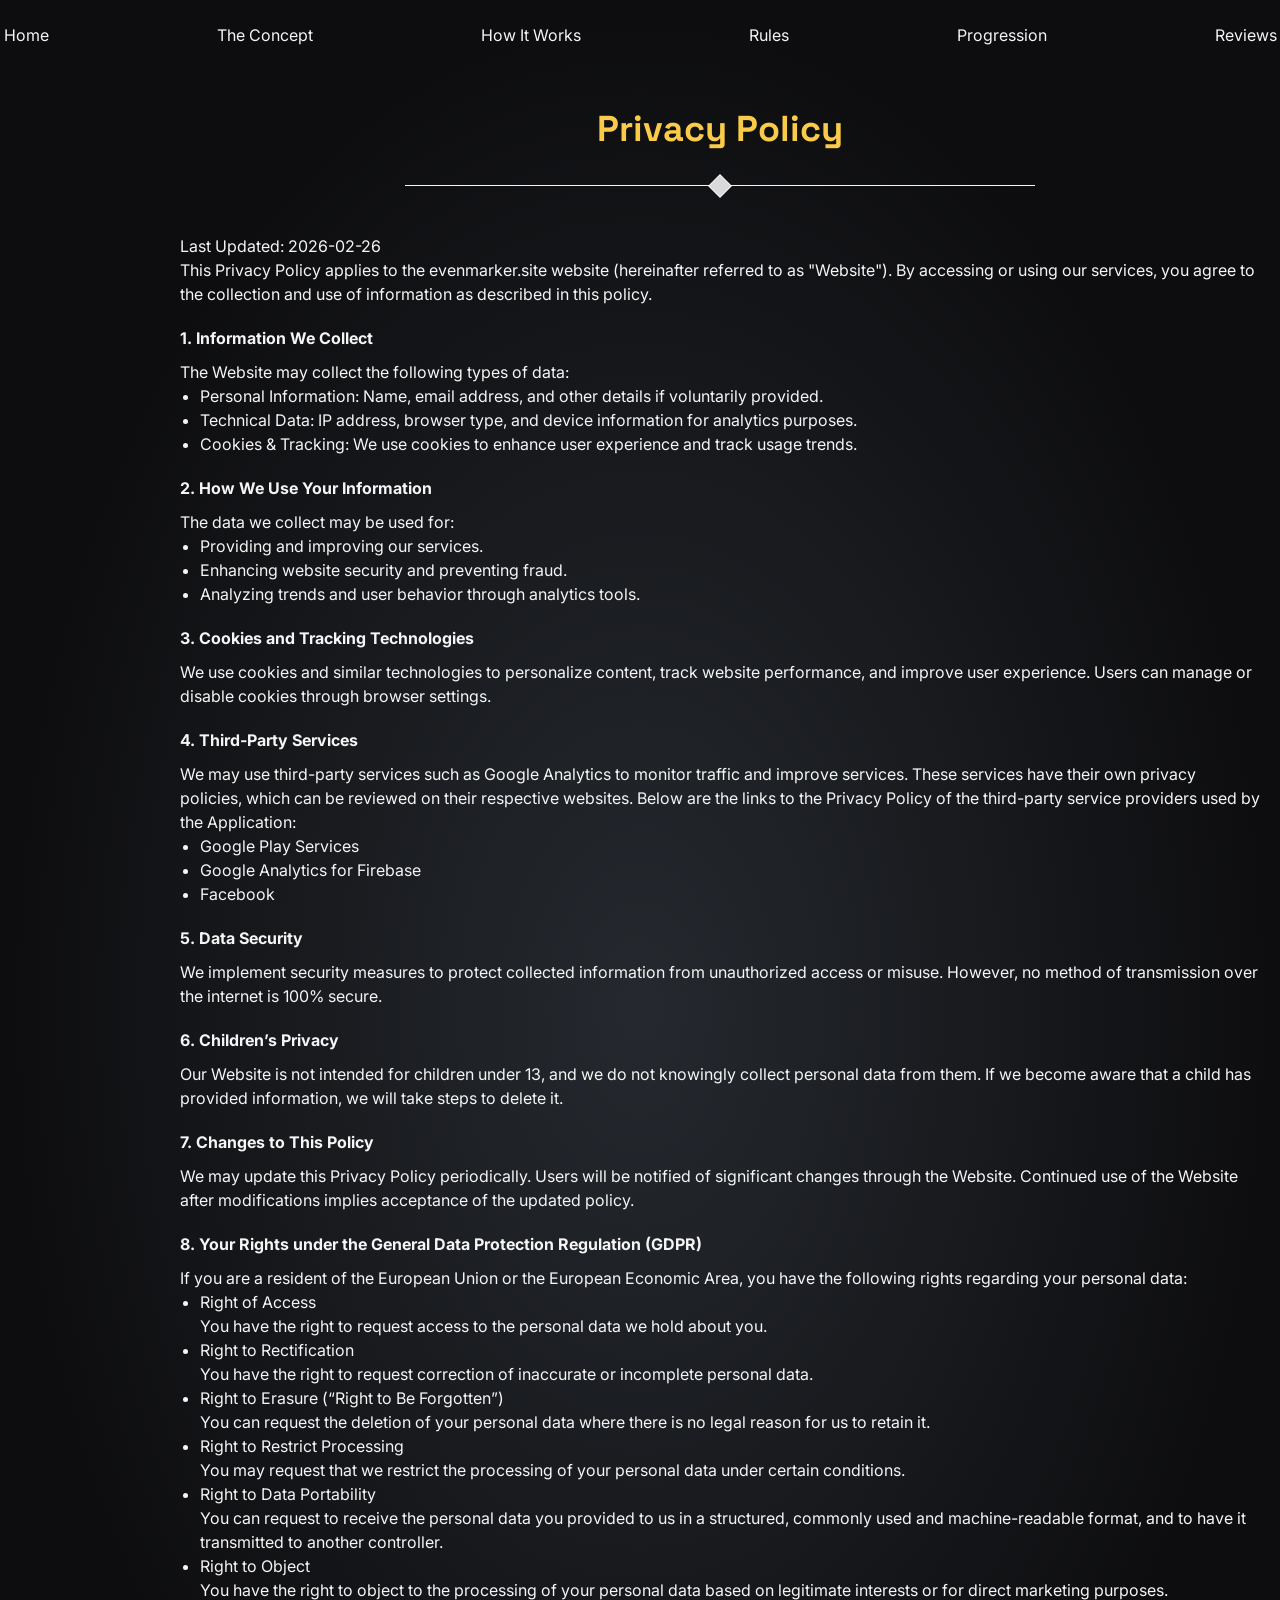
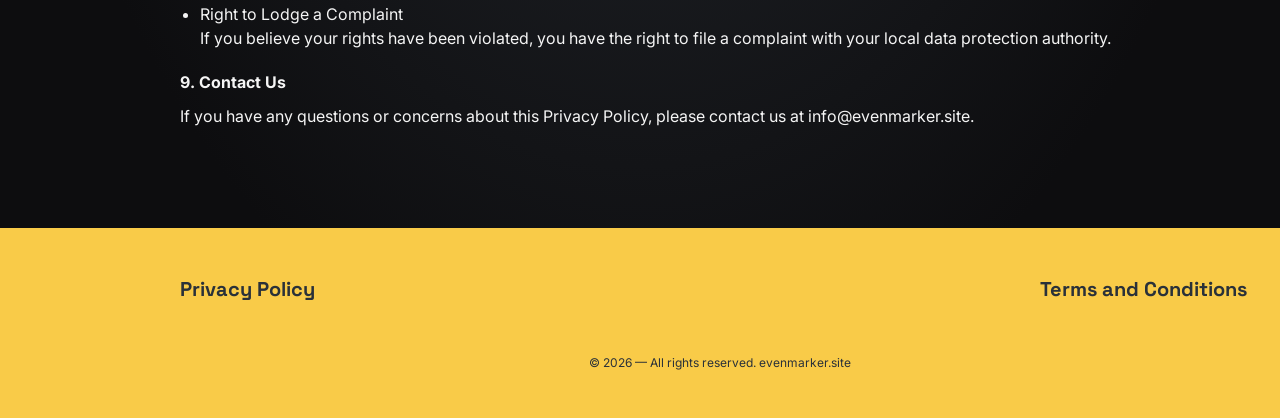
<file: policy.html>
<!doctype html>
<html lang="en">
  <head>
    <meta charset="UTF-8" />
    <meta name="viewport" content="width=device-width, initial-scale=1.0" />

    <title>Privacy Policy</title>
    <link rel="icon" href="img/Image 500.png" />

    <link rel="stylesheet" type="text/css" href="slick/slick.css" />
    <link rel="stylesheet" href="css/main.css" />
  </head>

  <body>
    <header class="o-g-header">
      <div class="o-g-header-background"></div>
      <nav class="o-g-navigation">
        <ul class="o-g-navigation-list">
          <li class="o-g-navigation-item">
            <a href="/" class="o-g-navigation-link">Home</a>
          </li>
          <li class="o-g-navigation-item">
            <a href="/#about" class="o-g-navigation-link">The Concept</a>
          </li>
          <li class="o-g-navigation-item">
            <a href="/#why" class="o-g-navigation-link">How It Works</a>
          </li>
          <li class="o-g-navigation-item">
            <a href="/#uniqueness" class="o-g-navigation-link">Rules</a>
          </li>

          <li class="o-g-navigation-item">
            <a href="/#how" class="o-g-navigation-link">Progression</a>
          </li>

          <li class="o-g-navigation-item">
            <a href="/#reviews" class="o-g-navigation-link">Reviews</a>
          </li>
        </ul>

        <div class="o-g-header-button-wrapper">
          <a href="/" class="o-g-policy-terms-header-icon-menu"> </a>

          <button type="button" class="o-g-header-icon-button" data-menu-button>
            <svg
              class="o-g-header-icon o-g-header-icon-menu"
              width="48"
              height="48"
              viewBox="0 0 48 48"
              fill="none"
              xmlns="http://www.w3.org/2000/svg"
            >
              <path
                d="M6 36V33H42V36H6ZM6 25.5V22.5H42V25.5H6ZM6 15V12H42V15H6Z"
                fill="#F9CB48"
              />
            </svg>

            <svg
              class="o-g-header-icon o-g-header-icon-close"
              width="48"
              height="48"
              viewBox="0 0 48 48"
              fill="none"
              xmlns="http://www.w3.org/2000/svg"
            >
              <path
                d="M12.8 38L10 35.2L21.2 24L10 12.8L12.8 10L24 21.2L35.2 10L38 12.8L26.8 24L38 35.2L35.2 38L24 26.8L12.8 38Z"
                fill="#F9CB48"
              />
            </svg>
          </button>
        </div>
      </nav>
    </header>

    <main>
      <section>
        <div class="o-g-policy-terms-container">
          <h1>Privacy Policy</h1>

          <img class="o-g-title-div" src="/img/Line.png" alt="Line" />

          <p>Last Updated: 2026-02-26</p>
          <p>
            This Privacy Policy applies to the evenmarker.site website
            (hereinafter referred to as "Website"). By accessing or using our
            services, you agree to the collection and use of information as
            described in this policy.
          </p>
          <h2>1. Information We Collect</h2>
          <p>The Website may collect the following types of data:</p>

          <ul>
            <li>
              Personal Information: Name, email address, and other details if
              voluntarily provided.
            </li>
            <li>
              Technical Data: IP address, browser type, and device information
              for analytics purposes.
            </li>
            <li>
              Cookies & Tracking: We use cookies to enhance user experience and
              track usage trends.
            </li>
          </ul>
          <h2>2. How We Use Your Information</h2>
          <p>The data we collect may be used for:</p>
          <ul>
            <li>Providing and improving our services.</li>
            <li>Enhancing website security and preventing fraud.</li>
            <li>Analyzing trends and user behavior through analytics tools.</li>
          </ul>
          <h2>3. Cookies and Tracking Technologies</h2>
          <p>
            We use cookies and similar technologies to personalize content,
            track website performance, and improve user experience. Users can
            manage or disable cookies through browser settings.
          </p>
          <h2>4. Third-Party Services</h2>
          <p>
            We may use third-party services such as Google Analytics to monitor
            traffic and improve services. These services have their own privacy
            policies, which can be reviewed on their respective websites. Below
            are the links to the Privacy Policy of the third-party service
            providers used by the Application:
          </p>
          <ul>
            <li>
              <a
                class="o-g-email-link"
                href="https://policies.google.com/privacy"
                target="_blank"
                rel=""
                >Google Play Services
              </a>
            </li>
            <li>
              <a
                class="o-g-email-link"
                href="https://firebase.google.com/support/privacy"
                target="_blank"
                rel=""
                >Google Analytics for Firebase
              </a>
            </li>
            <li>
              <a
                class="o-g-email-link"
                href="https://www.facebook.com/about/privacy/update/printable"
                target="_blank"
                rel=""
                >Facebook
              </a>
            </li>
          </ul>
          <h2>5. Data Security</h2>

          <p>
            We implement security measures to protect collected information from
            unauthorized access or misuse. However, no method of transmission
            over the internet is 100% secure.
          </p>

          <h2>6. Children’s Privacy</h2>
          <p>
            Our Website is not intended for children under 13, and we do not
            knowingly collect personal data from them. If we become aware that a
            child has provided information, we will take steps to delete it.
          </p>

          <h2>7. Changes to This Policy</h2>
          <p>
            We may update this Privacy Policy periodically. Users will be
            notified of significant changes through the Website. Continued use
            of the Website after modifications implies acceptance of the updated
            policy.
          </p>
          <h2>
            8. Your Rights under the General Data Protection Regulation (GDPR)
          </h2>
          <p>
            If you are a resident of the European Union or the European Economic
            Area, you have the following rights regarding your personal data:
          </p>
          <ul>
            <li>
              Right of Access <br />
              You have the right to request access to the personal data we hold
              about you.
            </li>
            <li>
              Right to Rectification <br />
              You have the right to request correction of inaccurate or
              incomplete personal data.
            </li>
            <li>
              Right to Erasure (“Right to Be Forgotten”) <br />
              You can request the deletion of your personal data where there is
              no legal reason for us to retain it.
            </li>
            <li>
              Right to Restrict Processing <br />
              You may request that we restrict the processing of your personal
              data under certain conditions.
            </li>
            <li>
              Right to Data Portability <br />You can request to receive the
              personal data you provided to us in a structured, commonly used
              and machine-readable format, and to have it transmitted to another
              controller.
            </li>
            <li>
              Right to Object <br />
              You have the right to object to the processing of your personal
              data based on legitimate interests or for direct marketing
              purposes.
            </li>
            <li>
              Right to Lodge a Complaint <br />
              If you believe your rights have been violated, you have the right
              to file a complaint with your local data protection authority.
            </li>
          </ul>

          <h2>9. Contact Us</h2>

          <p>
            If you have any questions or concerns about this Privacy Policy,
            please contact us at
            <a class="o-g-email-link" href="mailto:info@evenmarker.site"
              >info@evenmarker.site</a
            >.
          </p>
        </div>
      </section>
    </main>

    <footer class="o-g-footer" style="margin: auto; background: #f9cb48">
      <div class="o-g-footer-container">
        <div class="o-g-footer-wrapper">
          <a class="o-g-footer-text" href="/policy.html">Privacy Policy</a>
          <a class="o-g-footer-text" href="/terms.html"
            >Terms and Conditions
          </a>
        </div>
        <p class="o-g-footer-copyright">
          © 2026 — All rights reserved. evenmarker.site
        </p>
      </div>
    </footer>
    <script src="js/mobile-menu.js"></script>
  </body>
</html>
</file>
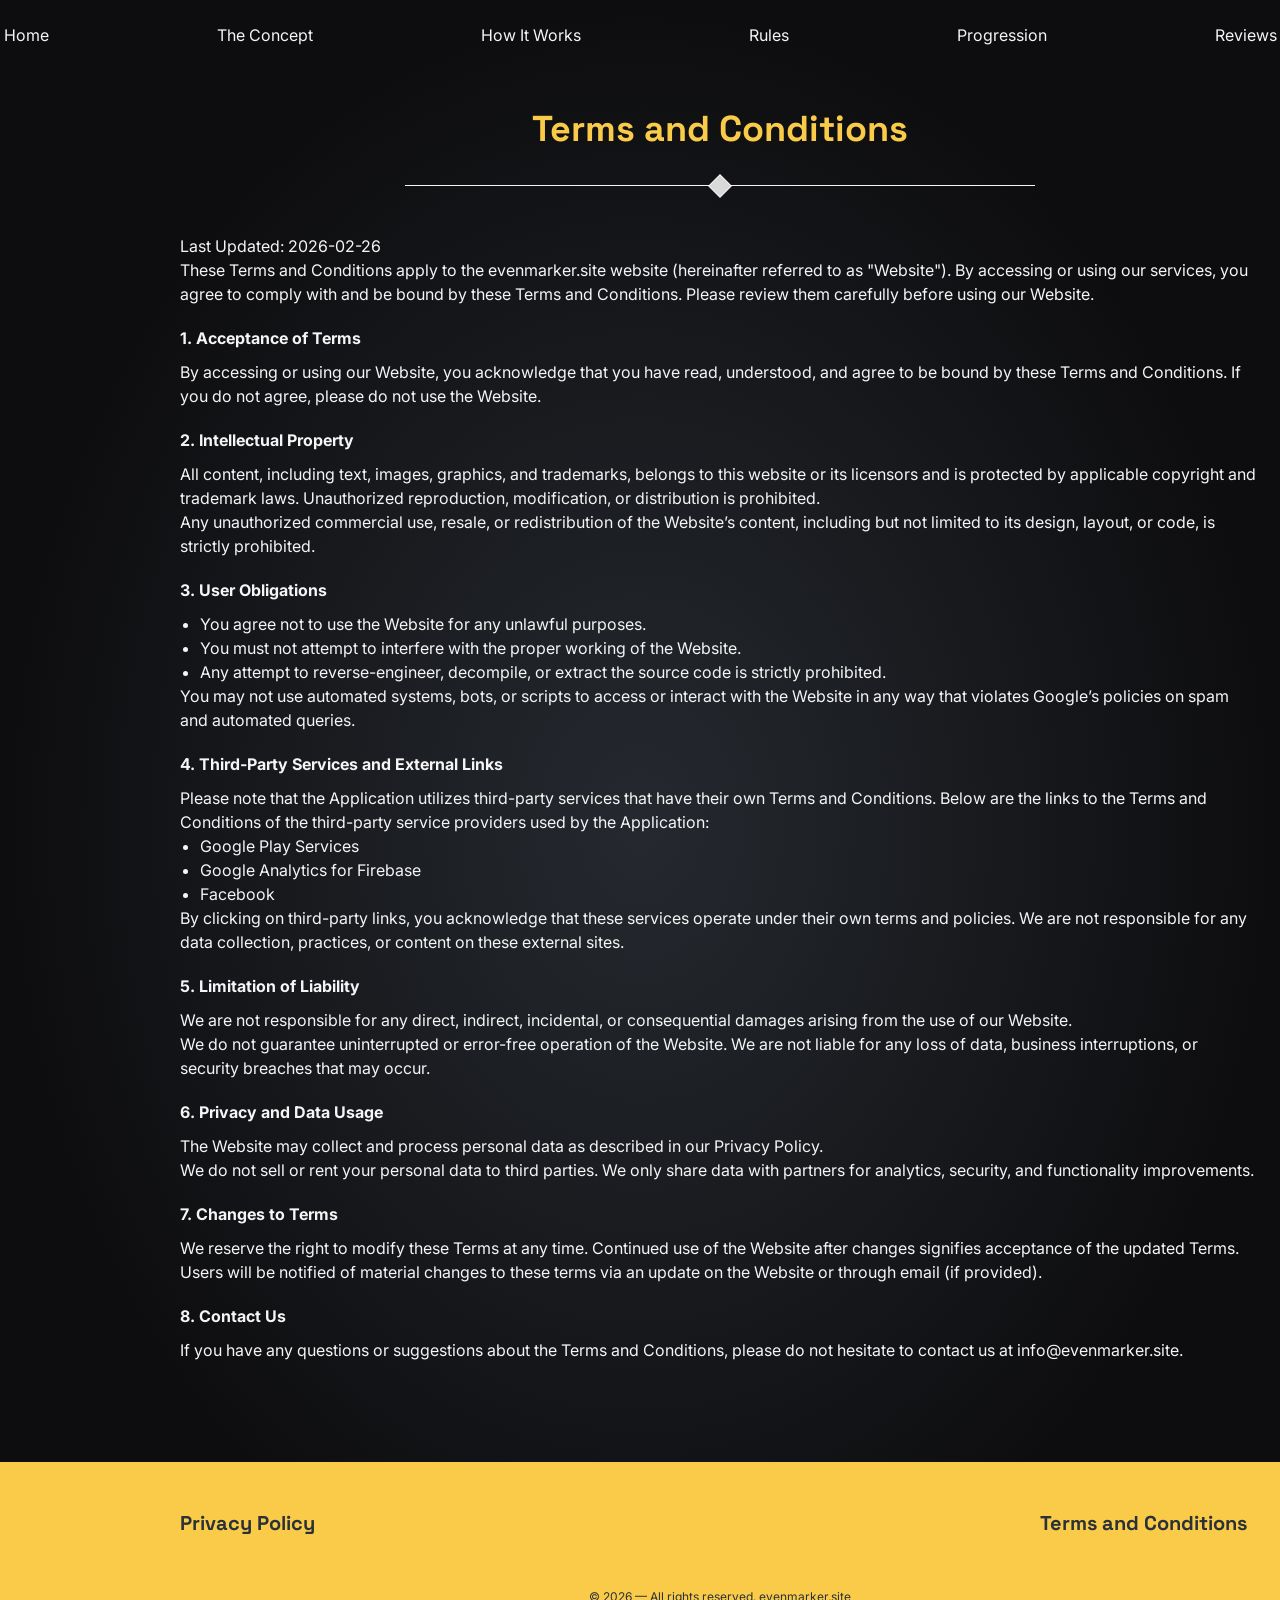
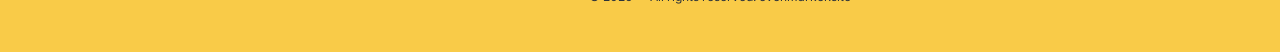
<file: terms.html>
<!doctype html>
<html lang="en">
  <head>
    <meta charset="UTF-8" />
    <meta name="viewport" content="width=device-width, initial-scale=1.0" />

    <title>Terms and Conditions</title>
    <link rel="icon" href="img/1.png" />

    <link rel="stylesheet" type="text/css" href="slick/slick.css" />
    <link rel="stylesheet" href="css/main.css" />
  </head>

  <body>
    <header class="o-g-header">
      <div class="o-g-header-background"></div>
      <nav class="o-g-navigation">
        <ul class="o-g-navigation-list">
          <li class="o-g-navigation-item">
            <a href="/" class="o-g-navigation-link">Home</a>
          </li>
          <li class="o-g-navigation-item">
            <a href="/#about" class="o-g-navigation-link">The Concept</a>
          </li>
          <li class="o-g-navigation-item">
            <a href="/#why" class="o-g-navigation-link">How It Works</a>
          </li>
          <li class="o-g-navigation-item">
            <a href="/#uniqueness" class="o-g-navigation-link">Rules</a>
          </li>

          <li class="o-g-navigation-item">
            <a href="/#how" class="o-g-navigation-link">Progression</a>
          </li>

          <li class="o-g-navigation-item">
            <a href="/#reviews" class="o-g-navigation-link">Reviews</a>
          </li>
        </ul>

        <div class="o-g-header-button-wrapper">
          <a href="/" class="o-g-policy-terms-header-icon-menu"> </a>

          <button type="button" class="o-g-header-icon-button" data-menu-button>
            <svg
              class="o-g-header-icon o-g-header-icon-menu"
              width="48"
              height="48"
              viewBox="0 0 48 48"
              fill="none"
              xmlns="http://www.w3.org/2000/svg"
            >
              <path
                d="M6 36V33H42V36H6ZM6 25.5V22.5H42V25.5H6ZM6 15V12H42V15H6Z"
                fill="#F9CB48"
              />
            </svg>

            <svg
              class="o-g-header-icon o-g-header-icon-close"
              width="48"
              height="48"
              viewBox="0 0 48 48"
              fill="none"
              xmlns="http://www.w3.org/2000/svg"
            >
              <path
                d="M12.8 38L10 35.2L21.2 24L10 12.8L12.8 10L24 21.2L35.2 10L38 12.8L26.8 24L38 35.2L35.2 38L24 26.8L12.8 38Z"
                fill="#F9CB48"
              />
            </svg>
          </button>
        </div>
      </nav>
    </header>
    <main>
      <section>
        <div class="o-g-policy-terms-container">
          <h1>Terms and Conditions</h1>
          <img class="o-g-title-div" src="/img/Line.png" alt="Line" />
          <p>Last Updated: 2026-02-26</p>
          <p>
            These Terms and Conditions apply to the evenmarker.site website
            (hereinafter referred to as "Website"). By accessing or using our
            services, you agree to comply with and be bound by these Terms and
            Conditions. Please review them carefully before using our Website.
          </p>
          <h2>1. Acceptance of Terms</h2>
          <p>
            By accessing or using our Website, you acknowledge that you have
            read, understood, and agree to be bound by these Terms and
            Conditions. If you do not agree, please do not use the Website.
          </p>
          <h2>2. Intellectual Property</h2>
          <p>
            All content, including text, images, graphics, and trademarks,
            belongs to this website or its licensors and is protected by
            applicable copyright and trademark laws. Unauthorized reproduction,
            modification, or distribution is prohibited. <br />Any unauthorized
            commercial use, resale, or redistribution of the Website’s content,
            including but not limited to its design, layout, or code, is
            strictly prohibited.
          </p>
          <h2>3. User Obligations</h2>
          <ul>
            <li>You agree not to use the Website for any unlawful purposes.</li>
            <li>
              You must not attempt to interfere with the proper working of the
              Website.
            </li>
            <li>
              Any attempt to reverse-engineer, decompile, or extract the source
              code is strictly prohibited.
            </li>
          </ul>
          <p>
            You may not use automated systems, bots, or scripts to access or
            interact with the Website in any way that violates Google’s policies
            on spam and automated queries.
          </p>

          <h2>4. Third-Party Services and External Links</h2>
          <p>
            Please note that the Application utilizes third-party services that
            have their own Terms and Conditions. Below are the links to the
            Terms and Conditions of the third-party service providers used by
            the Application:
          </p>
          <ul>
            <li>
              <a
                class="o-g-email-link"
                href="https://policies.google.com/privacy"
                target="_blank"
                rel=""
                >Google Play Services
              </a>
            </li>
            <li>
              <a
                class="o-g-email-link"
                href="https://firebase.google.com/support/privacy"
                target="_blank"
                rel=""
                >Google Analytics for Firebase
              </a>
            </li>
            <li>
              <a
                class="o-g-email-link"
                href="https://www.facebook.com/about/privacy/update/printable"
                target="_blank"
                rel=""
                >Facebook
              </a>
            </li>
          </ul>

          <p>
            By clicking on third-party links, you acknowledge that these
            services operate under their own terms and policies. We are not
            responsible for any data collection, practices, or content on these
            external sites.
          </p>
          <h2>5. Limitation of Liability</h2>
          <p>
            We are not responsible for any direct, indirect, incidental, or
            consequential damages arising from the use of our Website. <br />
            We do not guarantee uninterrupted or error-free operation of the
            Website. We are not liable for any loss of data, business
            interruptions, or security breaches that may occur.
          </p>
          <h2>6. Privacy and Data Usage</h2>
          <p>
            The Website may collect and process personal data as described in
            our
            <a class="o-g-email-link" href="/policy.html">Privacy Policy</a>.
            <br />We do not sell or rent your personal data to third parties. We
            only share data with partners for analytics, security, and
            functionality improvements.
          </p>
          <h2>7. Changes to Terms</h2>
          <p>
            We reserve the right to modify these Terms at any time. Continued
            use of the Website after changes signifies acceptance of the updated
            Terms. <br />
            Users will be notified of material changes to these terms via an
            update on the Website or through email (if provided).
          </p>

          <h2>8. Contact Us</h2>
          <p>
            If you have any questions or suggestions about the Terms and
            Conditions, please do not hesitate to contact us at

            <a class="o-g-email-link" href="mailto:info@evenmarker.site"
              >info@evenmarker.site</a
            >.
          </p>
        </div>
      </section>
    </main>
    <footer class="o-g-footer" style="margin: auto; background: #f9cb48">
      <div class="o-g-footer-container">
        <div class="o-g-footer-wrapper">
          <a class="o-g-footer-text" href="/policy.html">Privacy Policy</a>
          <a class="o-g-footer-text" href="/terms.html"
            >Terms and Conditions
          </a>
        </div>
        <p class="o-g-footer-copyright">
          © 2026 — All rights reserved. evenmarker.site
        </p>
      </div>
    </footer>
    <script src="js/mobile-menu.js"></script>
  </body>
</html>
</file>
<file: css/main.css>
@import url("https://fonts.googleapis.com/css2?family=Inter:ital,opsz,wght@0,14..32,100..900;1,14..32,100..900&family=Space+Grotesk:wght@300..700&display=swap");

*,
*::before,
*::after {
  box-sizing: border-box;
}
html {
  scroll-behavior: smooth;
}

body {
  margin: 0;
  background: radial-gradient(50% 50% at 50% 50%, #25292f 0%, #0d0d0f 100%);

  color: #f5f5f5;
}

h1,
h2,
h3,
h4,
h5,
h6,
p {
  margin: 0;
}

ul,
ol {
  margin: 0;
  padding: 0;
  list-style: none;
}
dl,
dt,
dd {
  margin: 0;
  padding: 0;
}
img {
  display: block;
  height: auto;
}
figure {
  margin: 0;
  padding: 0;
  border: 0;
}
.list {
  list-style: none;
}

button,
a {
  cursor: pointer;
}

.button:hover {
  scale: 120%;
}

.o-g-header.is-open .o-g-header-background {
  left: 0;
}
.o-g-header-button-wrapper {
  margin-left: auto;
}
.o-g-header-icon {
  display: none;
}

.o-g-header-icon-button {
  display: -webkit-box;
  display: -ms-flexbox;
  display: flex;
  background-color: transparent;
  border: none;
  border-radius: 50%;
}
.o-g-navigation-list.is-open {
  right: 0;
}
.o-g-header-icon-menu {
  display: block;
}

.o-g-header-icon-button.is-open .o-g-header-icon-menu {
  display: none;
}

.o-g-header-icon-button.is-open .o-g-header-icon-close {
  display: block;
}

.o-g-header {
  position: fixed;
  width: 100%;
  z-index: 5;
  transition: background-color 0.3s ease;
  background: transparent;
  display: flex;
  height: auto;
}

.o-g-header-background {
  position: absolute;
  top: 0;
  right: 0;
  bottom: 0;
  left: 100%;
  z-index: -1;
  transition: left 0.3s ease;
  background: #2a3139;
}
.o-g-header.is-open .o-g-header-background {
  left: 0;
}
.o-g-header-button-wrapper {
  margin-right: auto;
  display: flex;
  align-items: center;
  justify-content: space-between;
}

.o-g-header-icon-menu {
  display: block;
}

.o-g-header-icon-button.is-open .o-g-header-icon-menu {
  display: none;
}

.o-g-header-icon-button.is-open .o-g-header-icon-close {
  display: block;
}

.o-g-navigation {
  display: -ms-flexbox;
  -webkit-box-orient: vertical;
  -webkit-box-direction: normal;
  -ms-flex-direction: column;
  flex-direction: column;
  -webkit-box-align: center;
  -ms-flex-align: center;
  align-items: center;
  -webkit-box-flex: 1;
  -ms-flex: 1;
  flex: 1;
  padding: 42px 42px 0 0;
  position: relative;
}

.o-g-navigation-list {
  display: flex;
  flex-direction: column;
  align-items: center;
  position: absolute;
  top: 100%;
  right: -100%;
  width: 100%;
  height: auto;
  transition: 0.3s;
  z-index: 999;
  gap: 26px;
  padding: 150px 32px;
  background: #2a3139;
}

.o-g-navigation-list.is-open {
  right: 0;
}

.o-g-navigation-link {
  transition: all 0.3s ease-in-out;
  text-decoration: none;
  color: #f5f5f5;
  font-family: Inter;
  font-weight: 400;
  font-style: Regular;
  font-size: 16px;
  leading-trim: NONE;
  line-height: 150%;
  letter-spacing: 0%;
}

.o-g-navigation-link:hover,
.o-g-navigatioт-link:focus {
  color: #f9cb48;
}

.o-g-header.is-open {
  background-color: transparent;
}

.o-g-navigation-img {
  display: none;
}

@media screen and (min-width: 1193px) {
  .o-g-navigation-img {
    display: block;
  }
  .o-g-policy-terms-header-icon-menu {
    display: none;
  }
  .o-g-header-button-wrapper {
    display: none;
  }
  .o-g-header {
    width: 100%;
    height: 70px;
    padding: 0;
    display: flex;
    align-items: center;
    justify-content: center;
    z-index: 1000;
  }

  .o-g-header-icon-button {
    display: none;
  }
  .o-g-navigation {
    display: flex;
    flex-direction: row;
    flex: 1;
    padding: 0;
    width: 1440px;
    padding: 0 80px;
    margin: auto;
  }

  .o-g-navigation-list {
    background-color: transparent;
    flex-direction: row;
    display: flex;
    position: static;
    width: 1440px;
    margin: auto;
    padding-block: 0;
    flex: 1;
    gap: 168px;
    height: 0px;
    display: flex;
    justify-content: center;
    align-items: center;
    justify-content: center;
    padding: 0;
  }

  .o-g-navigation-link {
    font-family: Inter;
    font-weight: 400;
    font-style: Regular;
    font-size: 16px;
    leading-trim: NONE;
    line-height: 150%;
    letter-spacing: 0%;
    text-wrap: nowrap;
  }

  .o-g-navigation-link:hover,
  .o-g-navigation-link:focus {
  }

  .o-g-navigation-item-desk {
    display: none;
  }
}

.o-g-home {
  width: 375px;
  height: 641px;
  background-repeat: no-repeat;
  background-size: cover;
  background-position: center;
  background-image: url("/img/Frame\ 59.png");
  margin: auto;
}
.o-g-home-container {
  width: 375px;
  padding: 214px 20px 0px;
  margin: auto;
}

.o-g-home-title-img {
  width: 335px;
}

@media screen and (min-width: 1193px) {
  .o-g-home {
    width: auto;
    height: 820px;
    background-image: url("/img/Home.png");
  }
  .o-g-home-container {
    width: 1440px;
    padding: 290px 80px 0px;
  }

  .o-g-home-title-img {
    width: 630px;
  }
}
.o-g-about {
  margin: auto;
  width: 375px;
  padding-top: 162px;
}
.o-g-about-container {
  width: 375px;
  height: 963px;
  background-repeat: no-repeat;
  background-size: cover;
  background-position: center;
  background-image: url("/img/The\ concept.png");
  padding: 0px 20px 0px;
  margin: auto;
}
.o-g-about-title {
  font-family: Space Grotesk;
  font-weight: 700;
  font-style: Bold;
  font-size: 36px;
  leading-trim: NONE;
  line-height: 150%;
  letter-spacing: 0%;
  text-align: center;
  color: #f9cb48;
}
.o-g-aboutlist {
  padding-top: 388px;
  display: flex;
  flex-direction: column;
  gap: 22px;
}
.o-g-about-text {
  font-family: Space Grotesk;
  font-weight: 700;
  font-style: Bold;
  font-size: 20px;
  leading-trim: NONE;
  line-height: 150%;
  letter-spacing: 0%;
  color: #dd5050;
}
.o-g-about-lists {
  display: flex;
  flex-direction: column;
  gap: 8px;
  padding-top: 16px;
}
.o-g-about-item {
  display: flex;
  gap: 4px;
  font-family: Inter;
  font-weight: 400;
  font-style: Regular;
  font-size: 16px;
  leading-trim: NONE;
  line-height: 150%;
  letter-spacing: 0%;
}
.o-g-about-img {
  width: 28px;
  height: 28px;
}
@media screen and (min-width: 1193px) {
  .o-g-about {
    margin: auto;
    width: 1440px;
    padding: 140px 175px 0;
  }
  .o-g-about-container {
    width: 1090px;
    height: 527px;

    background-image: url("/img/The\ concept\ \(1\).png");
    padding: 0px;
    margin: auto;
  }
  .o-g-about-title {
    font-family: Space Grotesk;
    font-weight: 700;
    font-style: Bold;
    font-size: 36px;
    leading-trim: NONE;
    line-height: 150%;
    letter-spacing: 0%;
    text-align: center;
  }
  .o-g-aboutlist {
    padding: 72px 0;
    display: flex;
    flex-direction: row;
    align-items: center;
    gap: 454px;
  }

  .o-g-about-lists {
    display: flex;
    flex-direction: column;
    gap: 8px;
    padding-top: 16px;
  }
  .o-g-aboutlist-item {
    width: 305px;
  }
}

.o-g-why-container {
  width: 375px;
  margin: auto;
  padding: 80px 20px 0;
}

.o-g-why-item {
  margin: 0 10px;
  width: 198px;
  height: 283px;
  background: #2a3139;

  border-radius: 4px;
  padding: 12px;
  background-image: url("/img/why/Container.png");
}
.o-g-why-img {
  width: 173px;
}

.o-g-why-text {
  font-family: Inter;
  font-weight: 400;
  font-style: Regular;
  font-size: 16px;
  leading-trim: NONE;
  line-height: 150%;
  letter-spacing: 0%;
  text-align: center;
  color: #f5f5f5;
  padding-top: 13px;
}

@media screen and (min-width: 1193px) {
  .o-g-why-container {
    width: 1440px;
    padding: 140px 76px 0;
  }
}

.o-g-uniqueness-container {
  margin: auto;
  width: 375px;
  padding: 80px 20px 0;
}
.o-g-uniqueness-list {
  display: flex;
  flex-direction: column;
  gap: 20px;
}
.o-g-uniqueness-item {
  width: 335px;
  height: 104px;
  padding: 12px;
  background-image: url("/img/Container\ \(1\).png");
}

.o-g-uniqueness-item-w {
  width: 335px;
  height: 128px;

  background-image: url("/img/Container\ \(2\).png");
}
.o-g-uniqueness-text-bold {
  font-family: Space Grotesk;
  font-weight: 700;
  font-style: Bold;
  font-size: 20px;
  leading-trim: NONE;
  line-height: 150%;
  letter-spacing: 0%;
  text-align: center;
  color: #dd5050;
}
.o-g-uniqueness-text {
  font-family: Inter;
  font-weight: 400;
  font-style: Regular;
  font-size: 16px;
  leading-trim: NONE;
  line-height: 150%;
  letter-spacing: 0%;
  text-align: center;
}

@media screen and (min-width: 1193px) {
  .o-g-uniqueness-container {
    margin: auto;
    width: auto;
    padding: 0px;
    padding-top: 140px;
  }
  .o-g-uniqueness-lists {
    height: 516px;
    width: auto;
    margin-top: -90px;
    background-repeat: no-repeat;
    background-size: cover;
    background-position: center;
    background-image: url("/img/2.png");
    padding-top: 78px;
  }
  .o-g-uniqueness-list {
    width: 1280px;
    height: 324px;
    margin: auto;

    position: relative;
  }
  .o-g-uniqueness-item {
    position: absolute;
    top: 110px;
    left: 0;
  }

  .o-g-uniqueness-item-w {
    top: 0;
    left: 467px;
  }
  .o-g-uniqueness-item-e {
    top: 220px;
    left: 467px;
  }
  .o-g-uniqueness-item-r {
    top: 110px;
    left: 934px;
  }
}

.o-g-how-container {
  margin: auto;
  width: 375px;
  padding: 80px 20px 0;
}
.o-g-how-list {
  display: flex;
  flex-direction: column;
  gap: 21px;
}

.o-g-how-item {
  width: 335px;
  height: 406px;
  padding: 22px;

  background-image: url("/img/Container\ \(3\).png");
}

.o-g-how-img {
  width: 291px;
}

.o-g-how-text-bold {
  padding-top: 20px;
  font-family: Space Grotesk;
  font-weight: 700;
  font-style: Bold;
  font-size: 20px;
  leading-trim: NONE;
  line-height: 150%;
  letter-spacing: 0%;
  text-align: center;
  color: #dd5050;
}
.o-g-how-lists {
  display: flex;
  padding-top: 9px;
  flex-direction: column;
  gap: 8px;
}
.o-g-how-text {
  gap: 8px;
  display: flex;
  font-family: Inter;
  font-weight: 400;
  font-style: Regular;
  font-size: 16px;
  leading-trim: NONE;
  line-height: 150%;
  letter-spacing: 0%;
  padding: 0 36px;
}

@media screen and (min-width: 1193px) {
  .o-g-how-container {
    margin: auto;
    width: 1440px;
    padding: 34px 80px 0;
  }
  .o-g-how-list {
    display: flex;
    flex-direction: row;
    gap: 20px;
  }

  .o-g-how-item {
    width: 413px;
    height: 435px;

    padding: 22px;

    background-image: url("/img/Frame\ 52.png");
  }

  .o-g-how-img {
    width: 369px;
  }

  .o-g-how-text {
    padding: 0 75px;
  }
}

.o-g-reviews-container {
  margin: auto;
  padding: 80px 16px;
  width: 375px;
}
.o-g-reviews-image {
  width: 375px;
  height: 67px;
  margin-left: -20px;
}
.o-g-reviews-list {
  margin: auto;
  padding-bottom: 22px;
}

.o-g-reviews-item {
  margin: 0 10px;
  width: 305px;
  height: 314px;
  padding-top: 28px;
  padding-right: 22px;
  padding-bottom: 28px;
  padding-left: 22px;
  background-image: url("/img/reviews/Review\ Card.png");
}

.o-g-reviews-item-top {
  display: flex;
  gap: 12px;
  align-items: center;
}
.o-g-reviews-img {
  width: 72px;
  height: 72px;
}
.o-g-reviews-text-bold {
  font-family: Space Grotesk;
  font-weight: 700;
  font-style: Bold;
  font-size: 20px;
  leading-trim: NONE;
  line-height: 150%;
  letter-spacing: 0%;
  color: #f9cb48;
}

.o-g-reviews-text {
  font-family: Inter;
  font-weight: 400;
  font-style: Regular;
  font-size: 16px;
  leading-trim: NONE;
  line-height: 150%;
  letter-spacing: 0%;
  color: #f8f4e3;
  padding-top: 18px;
}

@media screen and (min-width: 1193px) {
  .o-g-reviews-container {
    margin: auto;
    padding: 140px 0px 140px;
    width: auto;
  }
  .o-g-reviews-image {
    width: 100%;
    height: 259px;
    margin: 0;
    background-image: url("/img/Frame-59.png");
    background-repeat: no-repeat;
    background-size: cover;
    background-position: center;
  }
  .o-g-reviews-list {
    padding: 0 80px 24px;
  }
}

.o-g-gallery-button-container {
  display: none;
}
@media screen and (min-width: 1193px) {
  .o-g-gallery-button-container {
    display: flex;
    align-items: center;
    justify-content: center;
    gap: 20px;
  }

  .o-g-gallery-button {
    background-color: transparent;
    border: none;
    padding: 0;
    -webkit-transition: scale 0.3s ease;
    transition: scale 0.3s ease;
  }
  .o-g-gallery-button-icon {
    width: 36px;
  }
  .o-g-gallery-button:hover {
    scale: 120%;
  }
}

.o-g-policy-terms-container {
  padding: 126px 20px 80px;
  width: 375px;
  margin: auto;
  font-family: Inter;
  font-weight: 400;
  font-style: Regular;
  font-size: 16px;
  leading-trim: NONE;
  line-height: 150%;
  letter-spacing: 0%;
}

.o-g-policy-terms-container h1 {
  font-family: Space Grotesk;
  font-weight: 700;
  font-style: Bold;
  font-size: 36px;
  leading-trim: NONE;
  line-height: 150%;
  letter-spacing: 0%;
  text-align: center;
  color: #f9cb48;
}
.o-g-title-div {
  width: 335px;

  height: 22.607799530029297px;
  margin: 18px 0 28px;
}
.o-g-policy-terms-container h2 {
  margin: 20px 0 10px;
  font-family: Inter;
  font-weight: 700;
  font-style: Bold;
  font-size: 16px;
  leading-trim: NONE;
  line-height: 150%;
  letter-spacing: 0%;
}
.o-g-policy-terms-container ul {
  list-style-type: disc;
  margin-left: 20px;
}

.o-g-email-link {
  color: inherit;
  text-decoration: none;
}
@media screen and (min-width: 1193px) {
  .o-g-policy-terms-container {
    padding: 102px 180px 100px;
    width: 1440px;
  }
  .o-g-policy-terms-container h1 {
    font-family: Space Grotesk;
    font-weight: 700;
    font-style: Bold;
    font-size: 36px;
    leading-trim: NONE;
    line-height: 150%;
    letter-spacing: 0%;
    text-align: center;
  }
  .o-g-title-div {
    content: url("/img/Line\ \(1\).png");
    width: 630px;
    height: 24px;

    margin: 18px auto 36px;
  }
}

.o-g-footer-container {
  width: 375px;
  padding: 45px 20px;
  margin: auto;
  display: flex;
  flex-direction: column;

  gap: 34px;
}

.o-g-footer-wrapper {
  display: flex;
  flex-direction: column;
  gap: 16px;
}

.o-g-footer-text {
  text-decoration: none;
  color: #2a3139;
  font-family: Space Grotesk;
  font-weight: 700;
  font-style: Bold;
  font-size: 20px;
  leading-trim: NONE;
  line-height: 150%;
  letter-spacing: 0%;
}

.o-g-footer-copyright {
  font-family: Inter;
  font-weight: 400;
  font-style: Regular;
  font-size: 12px;
  leading-trim: NONE;
  line-height: 150%;
  letter-spacing: 0%;
  color: #2a3139;
}

@media screen and (min-width: 1193px) {
  .o-g-footer-container {
    width: 1440px;
    padding: 46px 180px;

    gap: 50px;
  }

  .o-g-footer-wrapper {
    display: flex;
    flex-direction: row;

    gap: 725px;
  }

  .o-g-footer-text {
    font-family: Space Grotesk;
    font-weight: 700;
    font-style: Bold;
    font-size: 20px;
    leading-trim: NONE;
    line-height: 150%;
    letter-spacing: 0%;
  }

  .o-g-footer-copyright {
    font-family: Inter;
    font-weight: 400;
    font-style: Regular;
    font-size: 12px;
    leading-trim: NONE;
    line-height: 150%;
    letter-spacing: 0%;
    text-align: center;
  }
}

.o-g-cookie-popup {
  position: fixed;
  bottom: 10px;
  width: 375px;
  padding: 38px 21px 98px;
  background: #f9cb48;

  z-index: 1000;
  display: none;
}

.o-g-cookie-popup-text-two {
  font-family: Inter;
  font-weight: 400;
  font-style: Regular;
  font-size: 16px;
  leading-trim: NONE;
  line-height: 150%;
  letter-spacing: 0%;
  text-align: center;
  vertical-align: middle;

  color: #25292f;
}

.o-g-cookie-button-container {
  padding: 24px 0 0;
  margin: auto;
  display: flex;
  flex-direction: column;
  align-items: center;
  justify-content: center;
  gap: 24px;
}

.o-g-cookie-button {
  width: 295px;
  height: 78px;
  border-radius: 4px;
  padding-top: 24px;
  padding-right: 48px;
  padding-bottom: 24px;
  padding-left: 48px;
  border-width: 1px;
  border: 1px solid #0d0d0f;
  font-family: Space Grotesk;
  font-weight: 700;
  font-style: Bold;
  font-size: 20px;
  leading-trim: NONE;
  line-height: 150%;
  letter-spacing: 0%;

  background-color: transparent;
}

#accept-cookies {
  color: #f9cb48;
  background: radial-gradient(50% 50% at 50% 50%, #25292f 0%, #0d0d0f 100%);
}

.o-g-close-popup {
  position: absolute;
  top: 10px;
  right: 10px;
  font-size: 20px;
  cursor: pointer;
}

@media screen and (min-width: 1193px) {
  .o-g-cookie-popup-container {
    display: flex;
    align-items: center;
    justify-content: center;
    gap: 180px;
  }

  .o-g-cookie-popup-text-two {
    font-family: Inter;
    font-weight: 400;
    font-style: Regular;
    font-size: 16px;
    leading-trim: NONE;
    line-height: 150%;
    letter-spacing: 0%;
    text-align: center;
    vertical-align: middle;

    width: 595px;
  }

  .o-g-cookie-button-container {
    padding: 0;
    margin: auto;
    display: flex;
    flex-direction: row;

    gap: 26px;
  }

  .o-g-cookie-popup {
    position: fixed;
    bottom: 10px;
    width: 1440px;
    padding: 20px 15px;
    display: none;
  }
}
</file>
